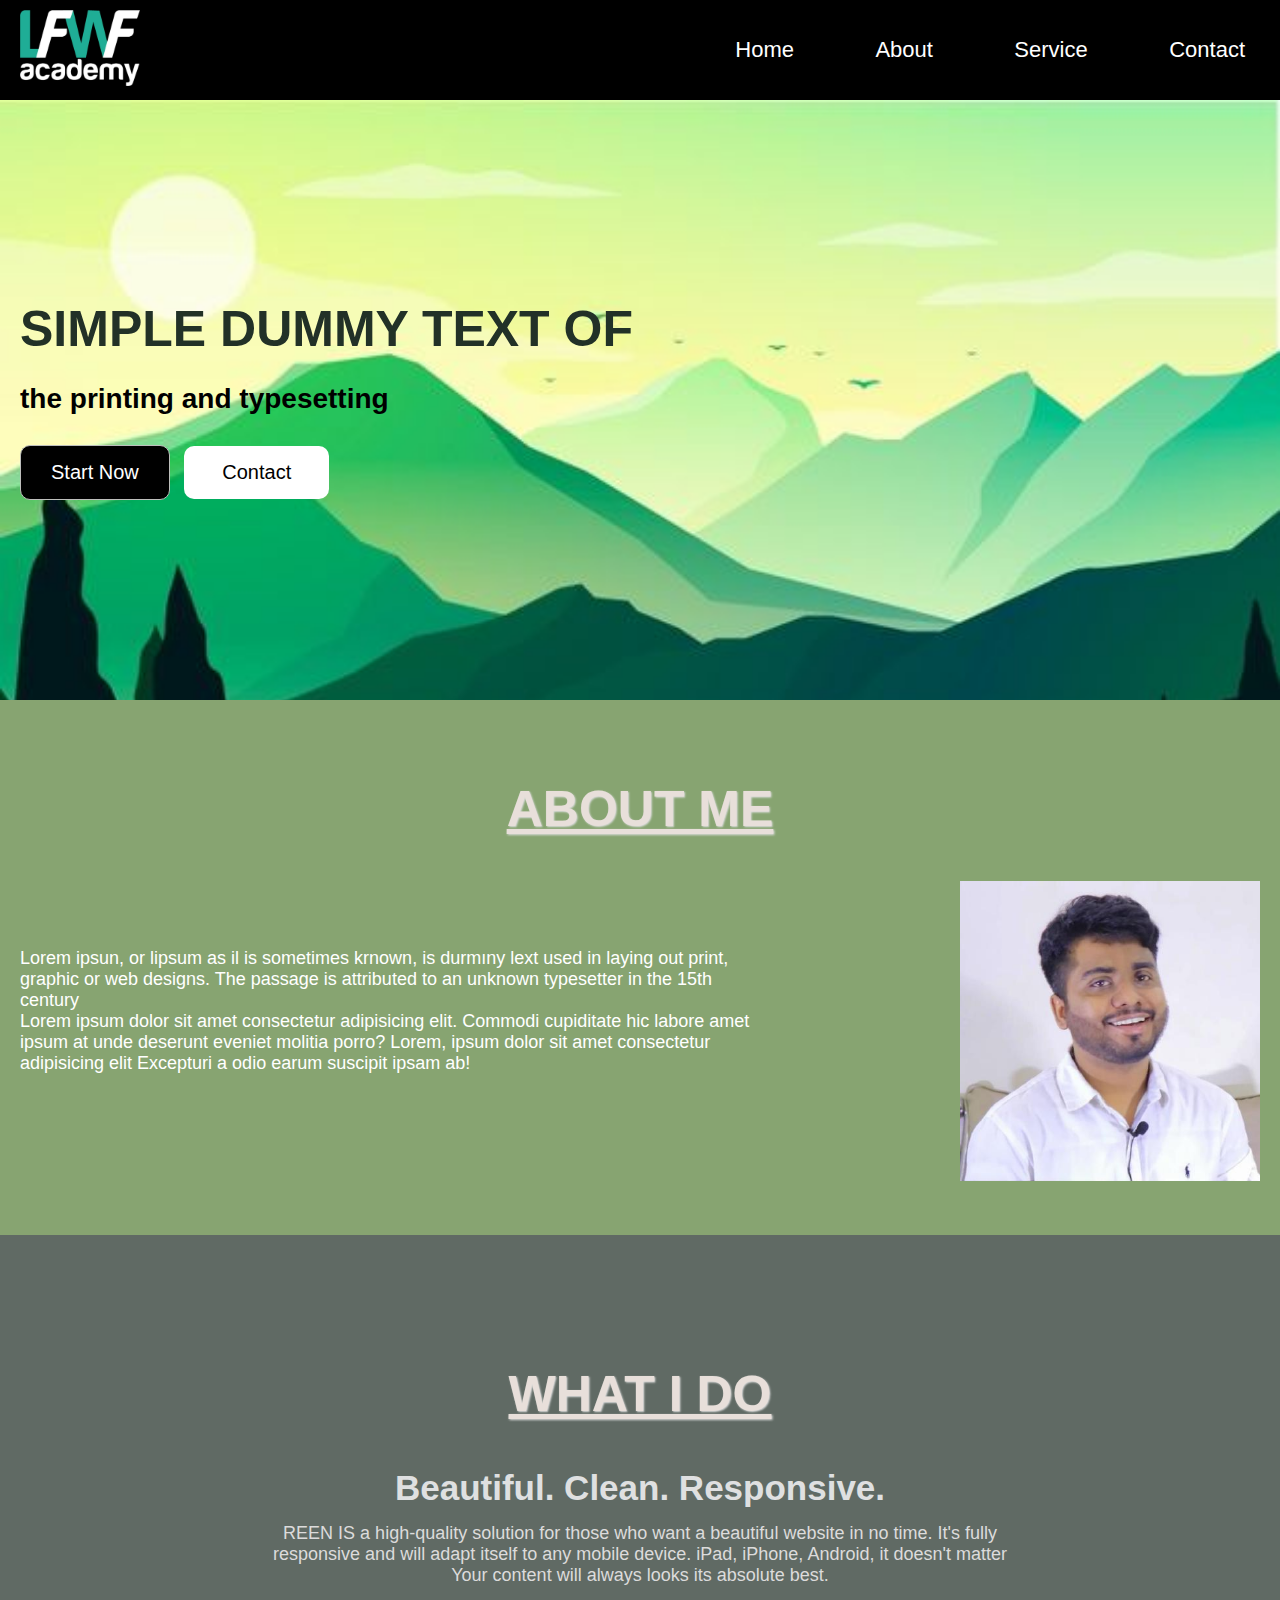
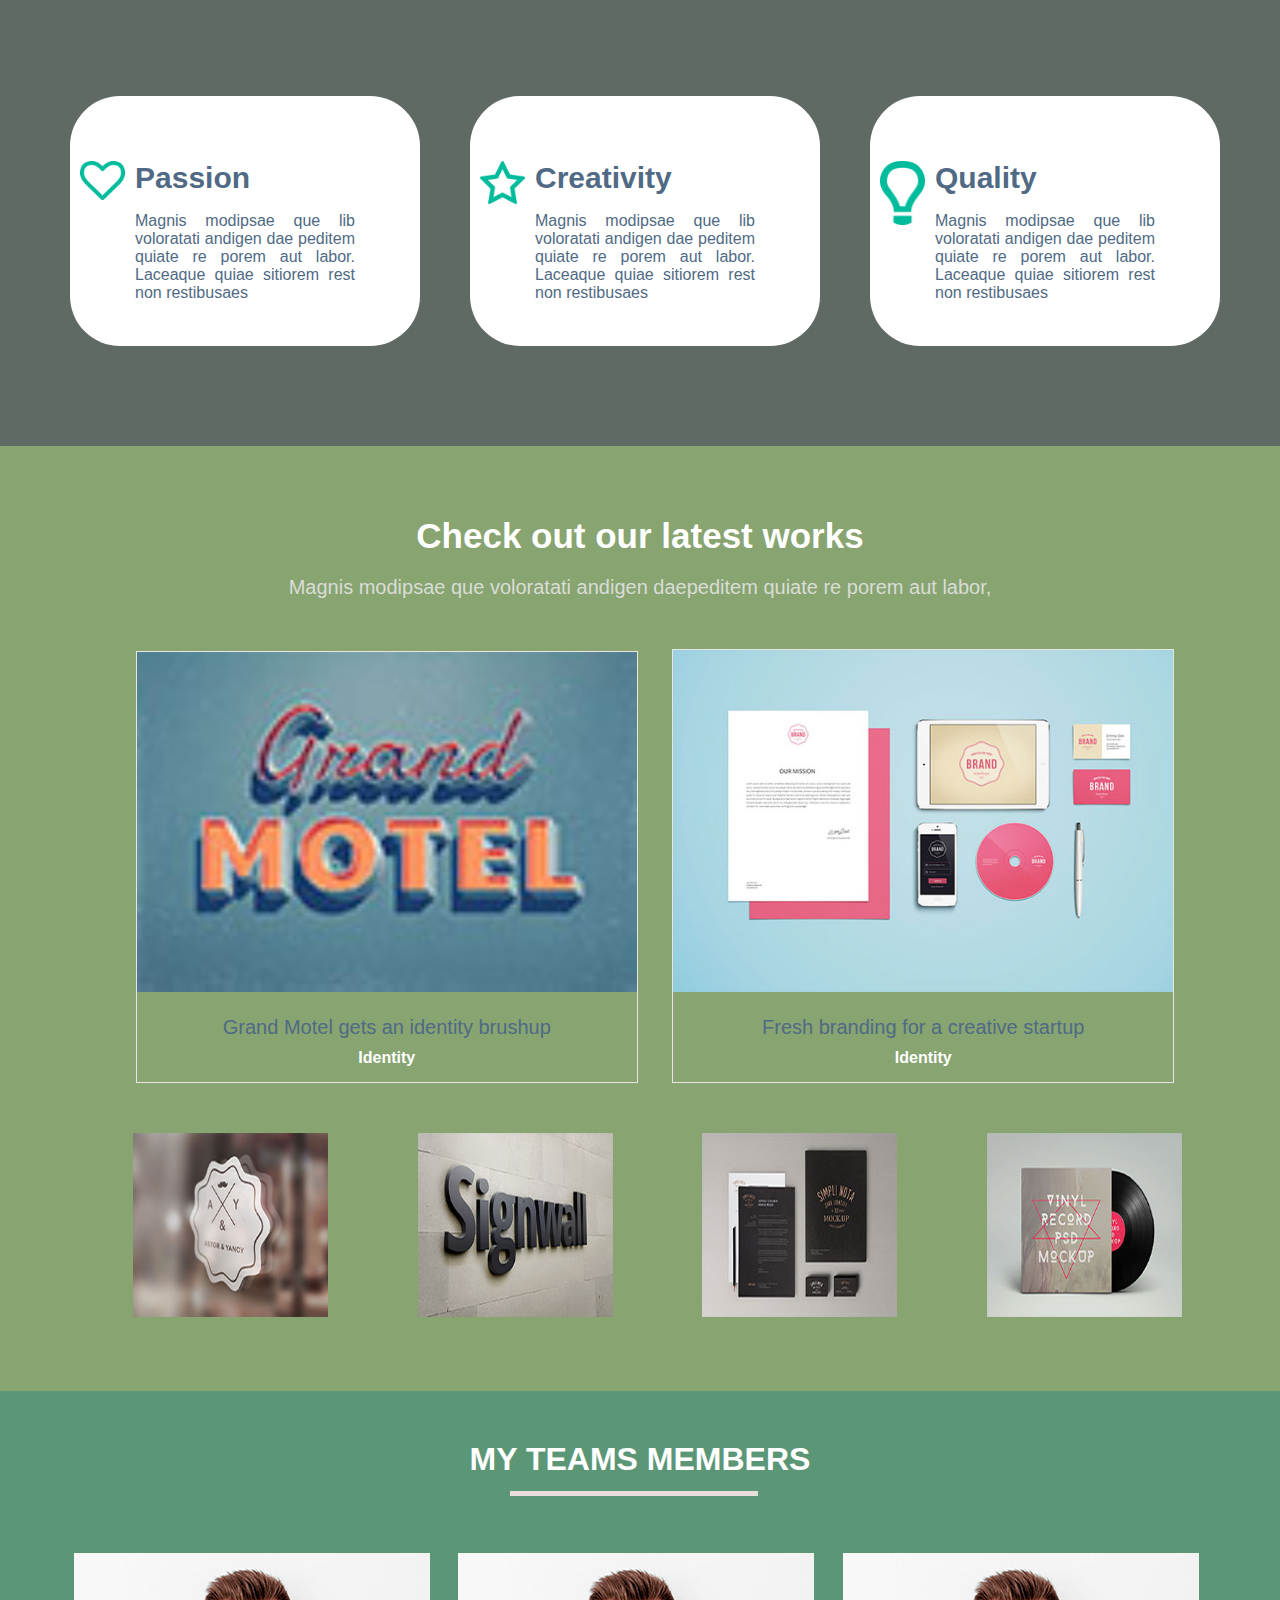
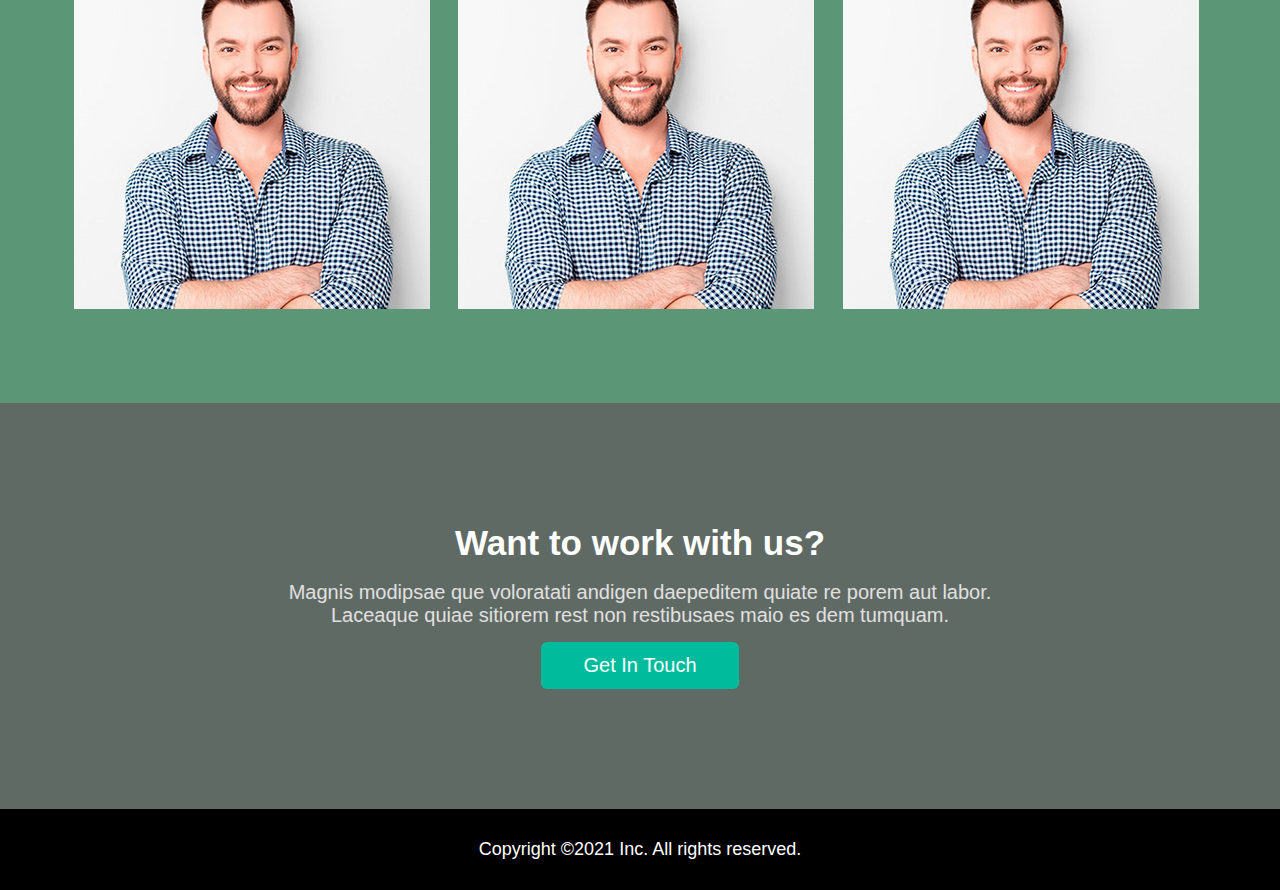
<file: index.html>
<!DOCTYPE html>
<html lang="en">
<head>
    <meta charset="UTF-8">
    <meta http-equiv="X-UA-Compatible" content="IE=edge">
    <meta name="viewport" content="width=device-width, initial-scale=1.0">
    <title>Document</title>
    <!-- Font Awesome  -->
    <link rel="stylesheet" href="https://cdnjs.cloudflare.com/ajax/libs/font-awesome/6.1.1/css/all.min.css" integrity="sha512-KfkfwYDsLkIlwQp6LFnl8zNdLGxu9YAA1QvwINks4PhcElQSvqcyVLLD9aMhXd13uQjoXtEKNosOWaZqXgel0g==" crossorigin="anonymous" referrerpolicy="no-referrer" />
    <!-- Custom Css -->
    <link rel="stylesheet" href="style.css">
    <!-- Custom Css End -->
    
</head>
<body>
    <!-- Menu Start -->
    <div class="menu clearfix">
        <div class="container">
            <div class="logo-img left">
                <img src="./img/logo.png" alt="">
            </div>
            <div class="menu-ber right">
                <ul>
                    <li><a href="#">Home</a></li>
                    <li><a href="#">About</a></li>
                    <li><a href="#">Service <i class="fa-solid fa-angle-down"></i></a>
                    <ul>
                        <li><a href="#">Menu1</a></li>
                        <li><a href="#">Menu1</a></li>
                        <li><a href="#">Menu1</a></li>
                        <li><a href="#">Menu1</a></li>
                        <li><a href="#">Menu1</a></li>
                    </ul>
                    
                    
                    </li>
                    <li><a href="#">Contact</a></li>
                </ul>
            </div>
        </div>
    </div>
    <!-- Menu End -->
    <!-- Banner -->
    <div class="banner">
       <div class="container">
        <div class="banner-text">
            <h1>SIMPLE DUMMY TEXT OF</h1>
            <h4>the printing and typesetting</h4>
            <div class="banner-button">
               <span> <button>Start Now</button>
                <button class=" btn-2">Contact</button></span>
            </div>
            
        </div>
       </div>
    </div>
    <!-- Banner End -->
    <!-- About Section -->
    <div class="about-section clearfix">
        <div class="container">
            <div class="about-heading">
                <h1 class="center">About Me</h1>
            </div>
            <div class="about-text left">
                <p>Lorem ipsun, or lipsum as il is sometimes krnown, is durmıny lext used in
                    laying out print, graphic or web designs. The passage is attributed to an
                    unknown typesetter in the 15th century <br>
                    Lorem ipsum dolor sit amet consectetur adipisicing elit. Commodi
                    cupiditate hic labore amet ipsum at unde deserunt eveniet molitia
                    porro? Lorem, ipsum dolor sit amet consectetur adipisicing elit
                    Excepturi a odio earum suscipit ipsam ab!</p>
            </div>
            <div class="about-img right">
                <img src="./img/jillur.jpg" alt="">
            </div>
        </div>
    </div>
      <!-- About Section End -->
      <div class="icon-section">
          <div class="container">
              <div class="icon-heading">
                <h1 class="center">What I Do</h1>
                <h2>Beautiful. Clean. Responsive.</h2>
                <p>REEN IS a high-quality solution for those who want a beautiful website in no time. It's fully
                    responsive and will adapt itself to any mobile device. iPad, iPhone, Android, it doesn't matter <br>
                    Your content will always looks its absolute best.</p>
              </div>
              <div class="card clearfix">
                  <div class="card-all card-one left">
                     <img class="card-img" src="./img/card1.png" alt="">
                      <h1>Passion</h1>
                <p>Magnis modipsae que lib voloratati andigen dae peditem quiate re porem aut labor. Laceaque quiae sitiorem rest non restibusaes</p>
                  </div>
                  <div class="card-all card-one left">
                     <img class="card-img" src="./img/card2.png" alt="">
                      <h1>Creativity</h1>
                <p>Magnis modipsae que lib voloratati andigen dae peditem quiate re porem aut labor. Laceaque quiae sitiorem rest non restibusaes</p>
                  </div>
                  <div class="card-all card-one left">
                     <img class="card-img" src="./img/card3.png" alt="">
                      <h1>Quality</h1>
                <p>Magnis modipsae que lib voloratati andigen dae peditem quiate re porem aut labor. Laceaque quiae sitiorem rest non restibusaes</p>
                  </div>
              </div>
          </div>
      </div>
      <!-- Icon End -->
      <div class="image-section">
          <div class="container">
              <div class="image-heading">
                <h1>Check out our latest works</h1>
                <p>Magnis modipsae que voloratati andigen daepeditem quiate re porem aut labor,</p>
              </div>
              <div class="image-one">
                  <img src="./img/1.jpg" alt="">
                  <p>Grand Motel gets an identity brushup</p>
                  <h4>Identity</h4>
              </div>
              <div class="image-one">
                  <img src="./img/2.jpg" alt="">
                  <p>Fresh branding for a creative startup
                </p>
                  <h4>Identity</h4>
              </div>
              <div class="image-two">
                  <img src="./img/3.jpg" alt="">
                  <img src="./img/4.jpg" alt="">
                  <img src="./img/5.jpg" alt="">
                  <img src="./img/6.jpg" alt="">

              </div>
          </div>
      </div>
      <!-- img sec end -->
      <div class="team-section">
          <div class="container">
              <div class="team-headimg">
                  <h1>MY TEAMS MEMBERS</h1>
              </div>
              <div class="team-img clearfix">
               <div class="team left">
                <img src="./img/t1.jpg" alt="">
                <div class="icon">
                  <span><i class="fa-brands fa-facebook social"></i></span>
                  <span><i class="fa-brands fa-twitter   social"></i></span>
                  <span><i class="fa-solid fa-envelope   social"></i></span>
                </div>
               </div>
               <div class="team left">
                <img src="./img/t1.jpg" alt="">
                <div class="icon">
                  <span><i class="fa-brands fa-facebook social"></i></span>
                  <span><i class="fa-brands fa-twitter   social"></i></span>
                  <span><i class="fa-solid fa-envelope   social"></i></span>
                </div>
               </div>
                  
                 <div class="team left">
                    <img src="./img/t1.jpg" alt="">
                    <div class="icon">
                        <span><i class="fa-brands fa-facebook social"></i></span>
                        <span><i class="fa-brands fa-twitter   social"></i></span>
                        <span><i class="fa-solid fa-envelope   social"></i></span>
                      </div>
                 </div>
                  
              </div>
         
          </div>
      </div>
      <!-- team end -->
      <div class="contact-section">
          <div class="container">
              <div class="contact-text">
                  <h1>Want to work with us?</h1><br>
                  <p>Magnis modipsae que voloratati andigen daepeditem quiate re porem aut labor. <br>
                    Laceaque quiae sitiorem rest non restibusaes maio es dem tumquam.</p>
                   <div class="contact-button">
                    <a href="#">Get In Touch</a>
                   </div>
              </div>
          </div>
      </div>
      <!-- contact-section-end -->
      <!-- footer -->
      <footer>
          <div class="container">
              <p>Copyright &copy2021 Inc. All rights reserved.</p>
          </div>
      </footer>
</body>
</html>
</file>
<file: style.css>
*{
    padding: 0;
    margin: 0;
    font-family: Arial, Helvetica, sans-serif;
}
.container{
    width: 1240px;
    margin: auto;
}
.clearfix::after{
    content: "";
    display: block;
    clear: both;
}
.left{
    float: left;
}
.right{
    float: right;
}
img{
    max-width: 100%;
}
/* Defualt css end */
.menu{
    background-color: #000;
 
   

}
.logo-img{

    width: 30%;
}
.logo-img img {
	width: 120px;
	padding: 10px 0;
}
.menu-ber{
    width: 70%;
    text-align: right;
}
.menu-ber ul {
	list-style: none;
  
	
	
}
.menu-ber ul li {
	display: inline-block;
 

	margin-left: 47px;
    position: relative;
    text-align: left;
    transition: .4s;
 
}
.menu-ber ul li a {
	text-decoration: none;
	font-size: 22px;
	color: #fff;
	padding: 37px 15px;
	/* margin-top: 20px; */
	font-weight: 500;
	display: inline-block !important;
	text-align: left !important;
}
.menu-ber ul li:hover a{
   
   text-decoration: underline;
}
/* dropdown menu */
.menu-ber ul li ul{
    position: absolute;
    background-color: rgb(0, 0, 0);
    width: 200px;
    top: 110%;
    left: 0;
    visibility: hidden;
    opacity: 0;
    transition: .4s;
    
}
.menu-ber ul li ul li{
   
    display: block;
       transition: .4s;

   

}
.menu .menu-ber ul li ul li a {
	display: block !important;
	text-align: left !important;
  
	padding: 20px 15px;
	width: 111%;
	margin-left: -47px;
    text-decoration: none;
    transition: .4s;
}

.menu-ber ul li:hover>ul{
    visibility: visible;
    opacity: 1;
    top: 100%;
    border-top: 5px solid #fff;
}
.menu .menu-ber ul li ul li a:hover{
    text-decoration: underline;
    color: #000;
    background-color: #fff;

}
.menu-ber ul li:hover>ul {
    visibility: visible;
    opacity: 1;
}
/* mENU eND */
/* Banner start */
.banner{
    background-image: url(./img/a0c6042d4612d7adf44692fffac7e082.jpg);
    background-size: cover;
    background-position: top center;
    background-repeat: no-repeat;
    padding: 200px 0px;
}
.banner h1 {
	font-size: 50px;
	padding-bottom: 25px;
	color: #223127;
	font-family: Arial, Helvetica, sans-serif;
	font-weight: 800;
}
.banner h4{
    font-size: 28px;
    padding-bottom: 30px;
    color: #000;
    font-family: Arial, Helvetica, sans-serif;
}
.banner-button button{
    padding: 15px 30px;
    background: #000;
    color: #fff;
    border: none;
    border: 1px solid #bdbebc;
    border-radius: 10px;
    font-size: 14px;
    font-weight: 500;
    transition: .4s;
    font-size: 20px;
  
  
    
}
.banner-button button:hover{
    background-color: #fff;
    border: 1px solid black;

}
.banner-button button:hover {
    color: #000;
}
.banner-button .btn-2{
    padding: 15px 38px;
    background: #fff;
    color: #000;

    border: none;
    
    border-radius: 10px;
    font-size: 14px;
    font-weight: 500;
    margin-left: 10px;
    transition: .6s;
    font-size: 20px;
  
    
}
.banner-button .btn-2:hover{
    background-color: #000;
    color: #fff;
  border: none;
    

}
/* Banner End */
.about-section {
	background-color: #87a471;
	padding: 50px 0px;
}
.about-section .about-heading h1{
    text-align: center;
    padding: 30px 0px;
    color: #e8dfda;
    font-size: 50px;
    text-transform: uppercase;
    text-decoration: underline;
    text-shadow: 1px 1px 2px #ddd;
}
.about-text {
    width: 60%;
}
.about-text p {
	position: relative;
	top: 80px;
	font-size: 18px;
	color: #fff;
}
.about-img{
    width: 50%;
    text-align: right;
    display: inline-block;
}
.about-img img {
	width: 300px;
	margin-top: -113px;
}
.icon-section {
	background-color: #606a64;
	text-align: center;
	padding: 100px 0px;
}
.icon-heading{
    text-align: center;
}
.icon-heading p {
	width: 60%;
	text-align: center;
	display: block;
	color: #dcdbdb;
	margin: auto;
    font-size: 18px;
}
 .icon-heading h1{
    text-align: center;
    padding: 30px 0px;
    color: #e8dfda;
    font-size: 50px;
    text-transform: uppercase;
    text-decoration: underline;
    text-shadow: 1px 1px 2px #ddd;
}
.icon-heading h2 {
	color: #dfe0e1;
	font-size: 35px;
	padding: 15px 0;
}
.card-all {
	width: 350px;
	background: #fff;
	height: 250px;
	border-radius: 50px;
	margin-top: 110px;
	margin-left: 50px;
	box-sizing: border-box;
	padding: 65px;
	position: relative;}
  
.card-all h1{
    color: #506a85;
    font-size: 30px;
}
.card-all p {
	color: #506a85;
	margin-top: 17px;
}

.card {
    text-align: justify;
    
}
.card-img {
	position: absolute;
	/* font-size: 20px; */
	width: 45px;
	left: 10px;
}
/* Icon End */
.image-section {
	background-color: #87a471;
	text-align: center;
	padding: 70px 0;
}
.image-section h1{
    font-size: 35px;
    color: #fff;
}
.image-section p{
    font-size: 20px;
    color: #d9ddd6;
    margin-top: 20px;
}
.image-one {
	border: 1px solid #eae5e5;
	display: inline-block;
	margin-left: 30px;
	margin-top: 50px;
}
.image-one img{
width: 500px;
}
.image-one p{
color: #506a85;
}
.image-one h4 {
	color: #fff;
	margin-top: 10px;
	padding-bottom: 15px;
}
.image-two {
	margin-top: 50px;
	margin-left: -50px;
}
.image-two img {
	width: 280px;
	/* margin-left: 100px; */
	padding-left: 85px;
	box-sizing: border-box;
}
/* end */
.team-section {
	background-color: #5b9776;
	text-align: center;
	padding: 50px 0px;
}
.team{
    width: 31%;
}
.team-section h1{
   color: #fff;
   position: relative;
 

}
.team-section h1::after {
	content: "";
	width: 20%;
	height: 5px;
	background-color: #e8dfda;
	position: absolute;
	display: inline-block;
	top: 50px;
	right: 502px;
}
.team-img {
	margin-top: 75px;
    text-align: center;
}
.team-img img {
	margin-left: 54px;
}
.icon {
	margin-left: 70px;
}
.icon i {
	font-size: 35px;
	margin-left: 15px;
	margin-top: 5px;
	color: #fff;
    transition: .4s;
}
.icon i:hover{
    color: #000;
}
/* team end */
.contact-section {
	background-color: #606a64;
	text-align: center;
	padding: 120px 0;
}
.contact-section h1{
  color: #fff;
  font-size: 35px;
}
.contact-section p{
  color: #e1e0e0;
  font-size: 20px;
}
.contact-button a {
	color: #fff;
	text-decoration: none;
	background-color: #00bc9c;
	padding: 12px 42px;
	display: inline-block;
	margin-top: 15px;
	border-radius: 6px;
    transition: .4s;
    font-size: 20px;
    font-weight: 300;
}
.contact-button a:hover{
    background-color: #4d6886;
}
/* contact-section end */
footer{
    background-color: #000;
    text-align: center;
    padding: 30px 0px;
}
footer p{
   color: #fff;
   font-size: 18px;
}
</file>
